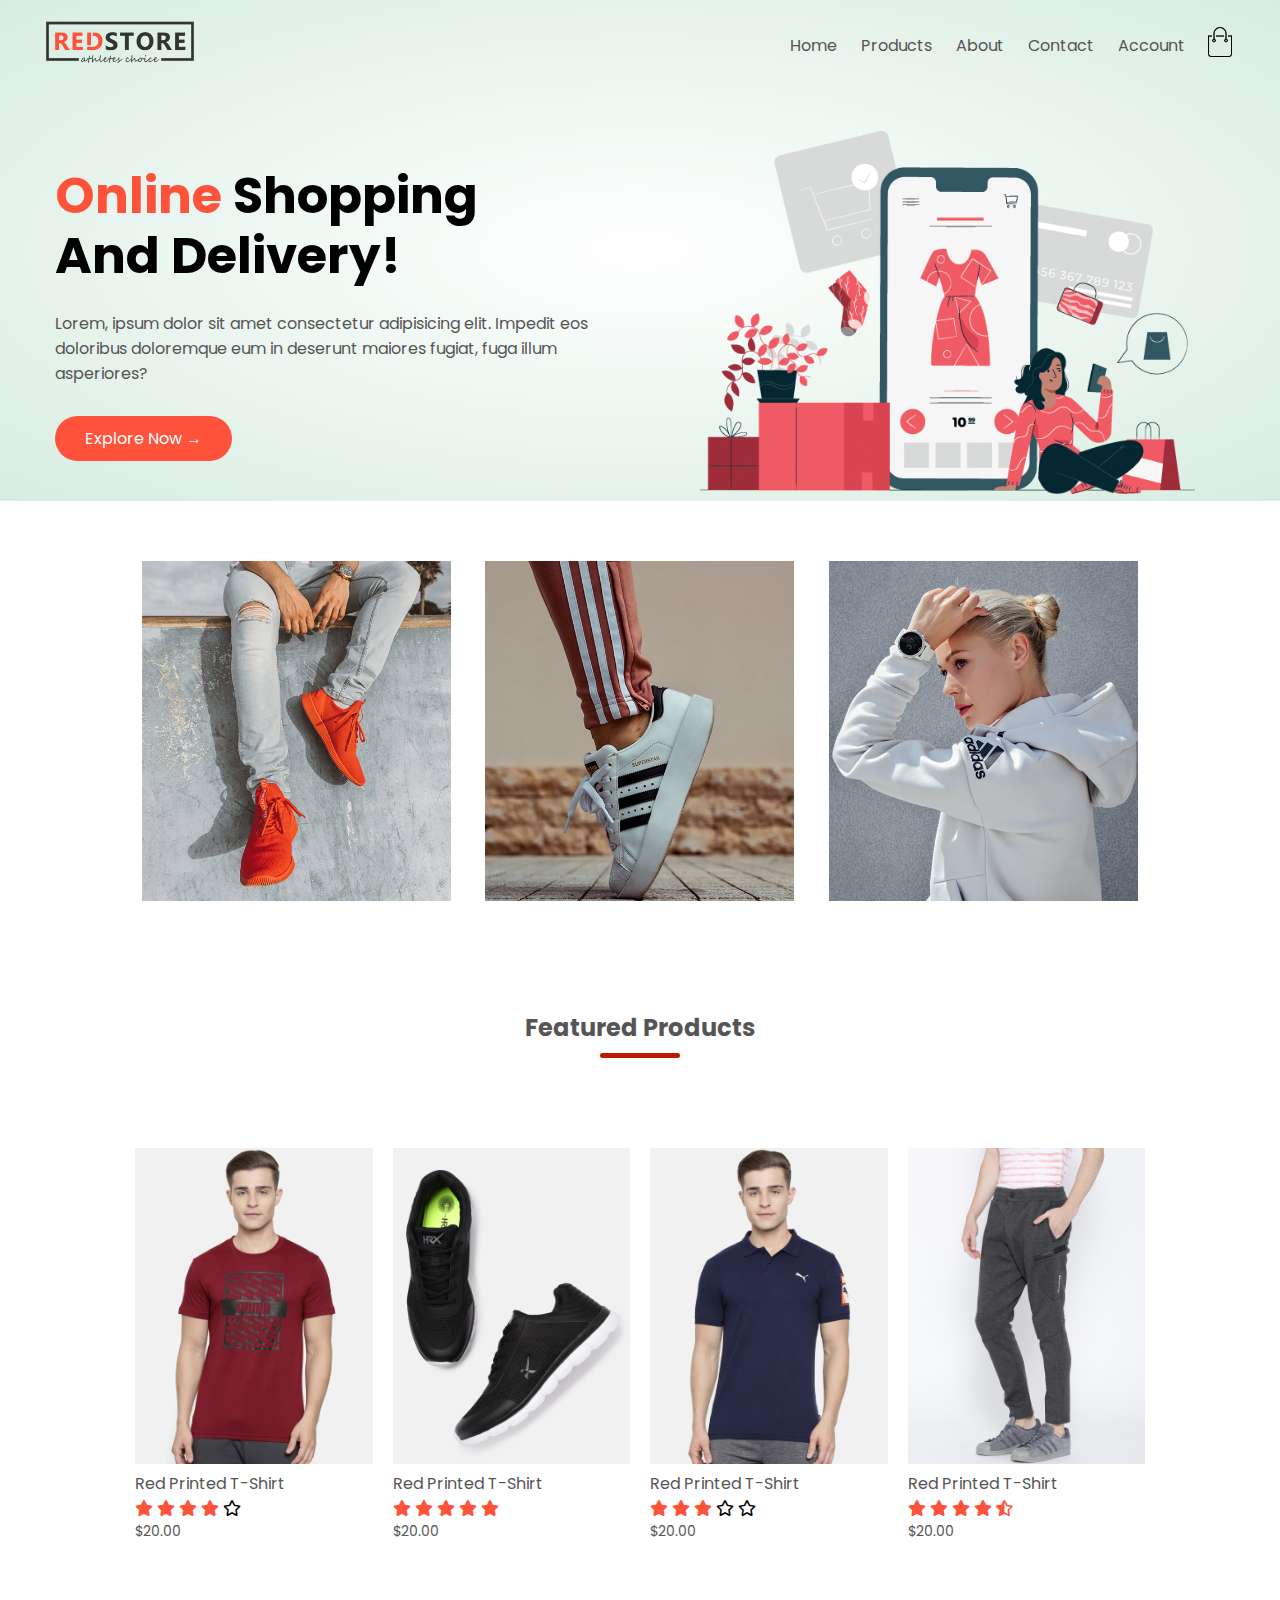
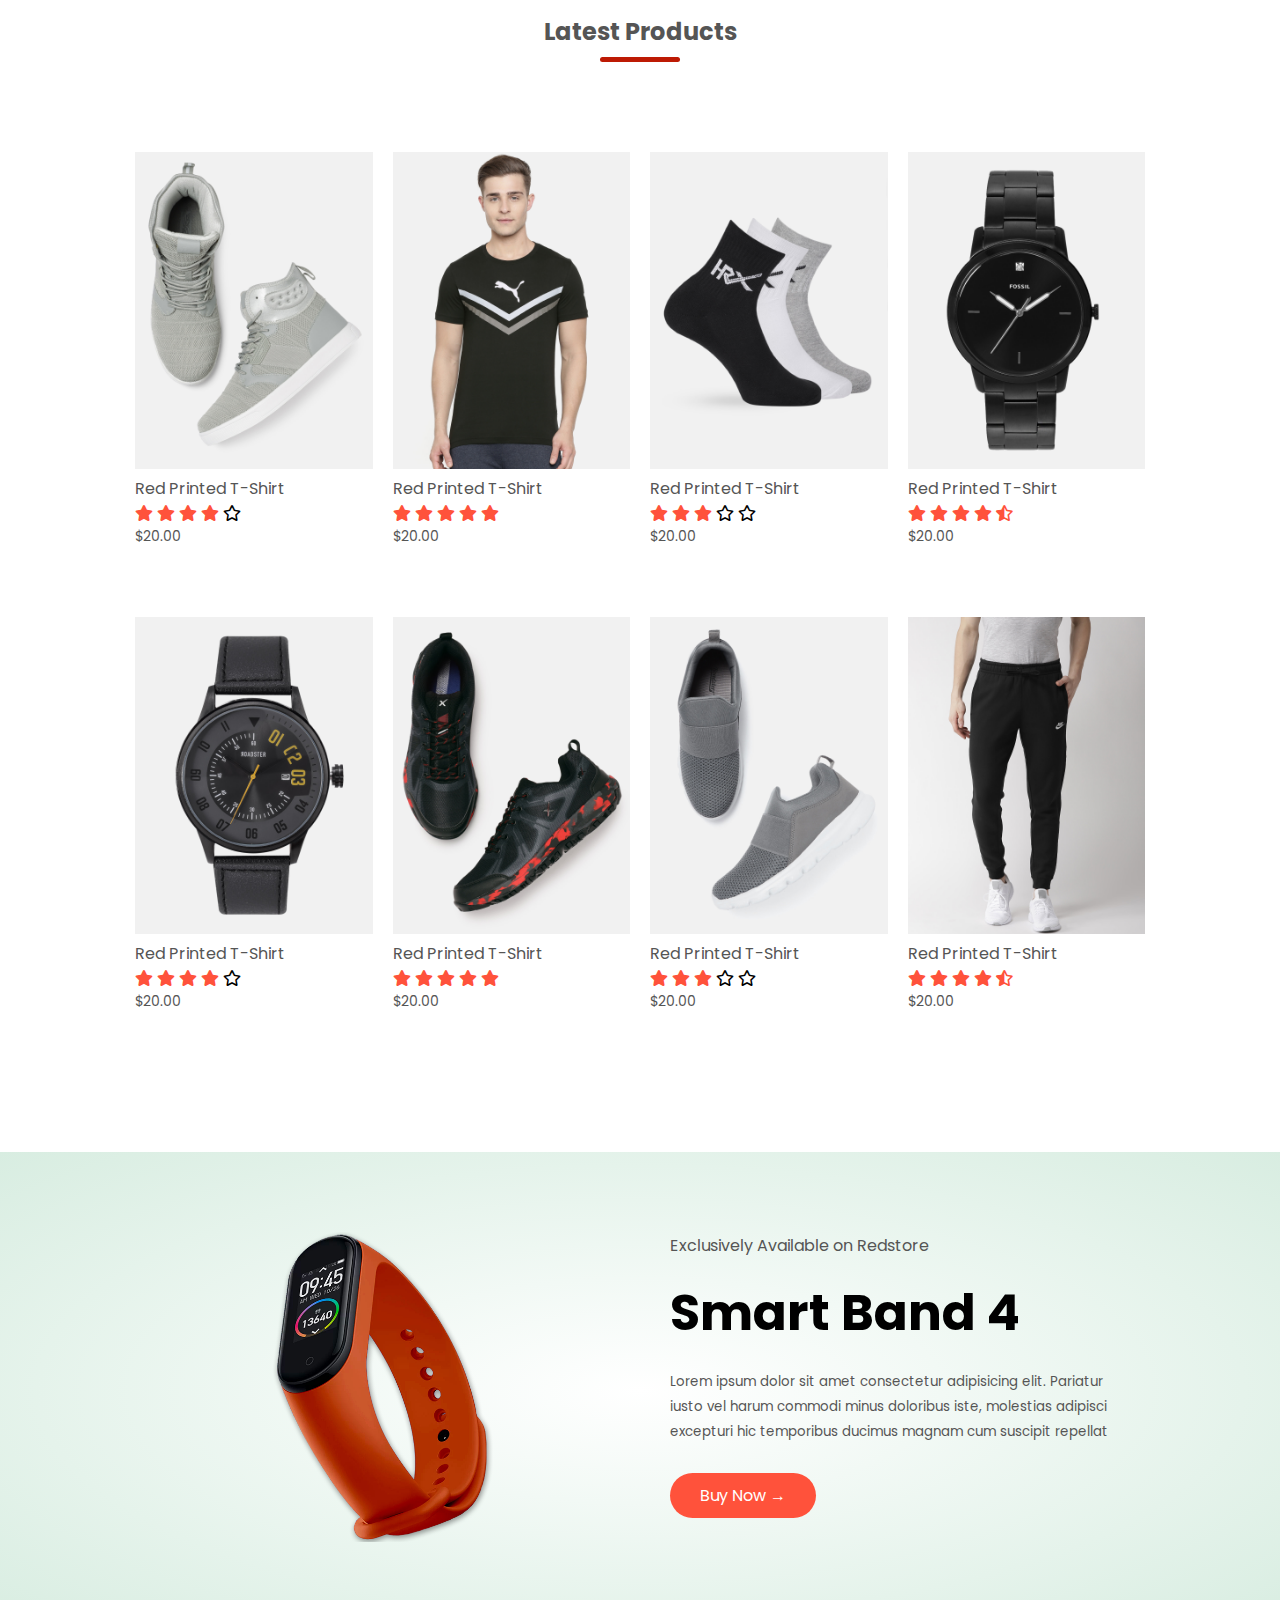
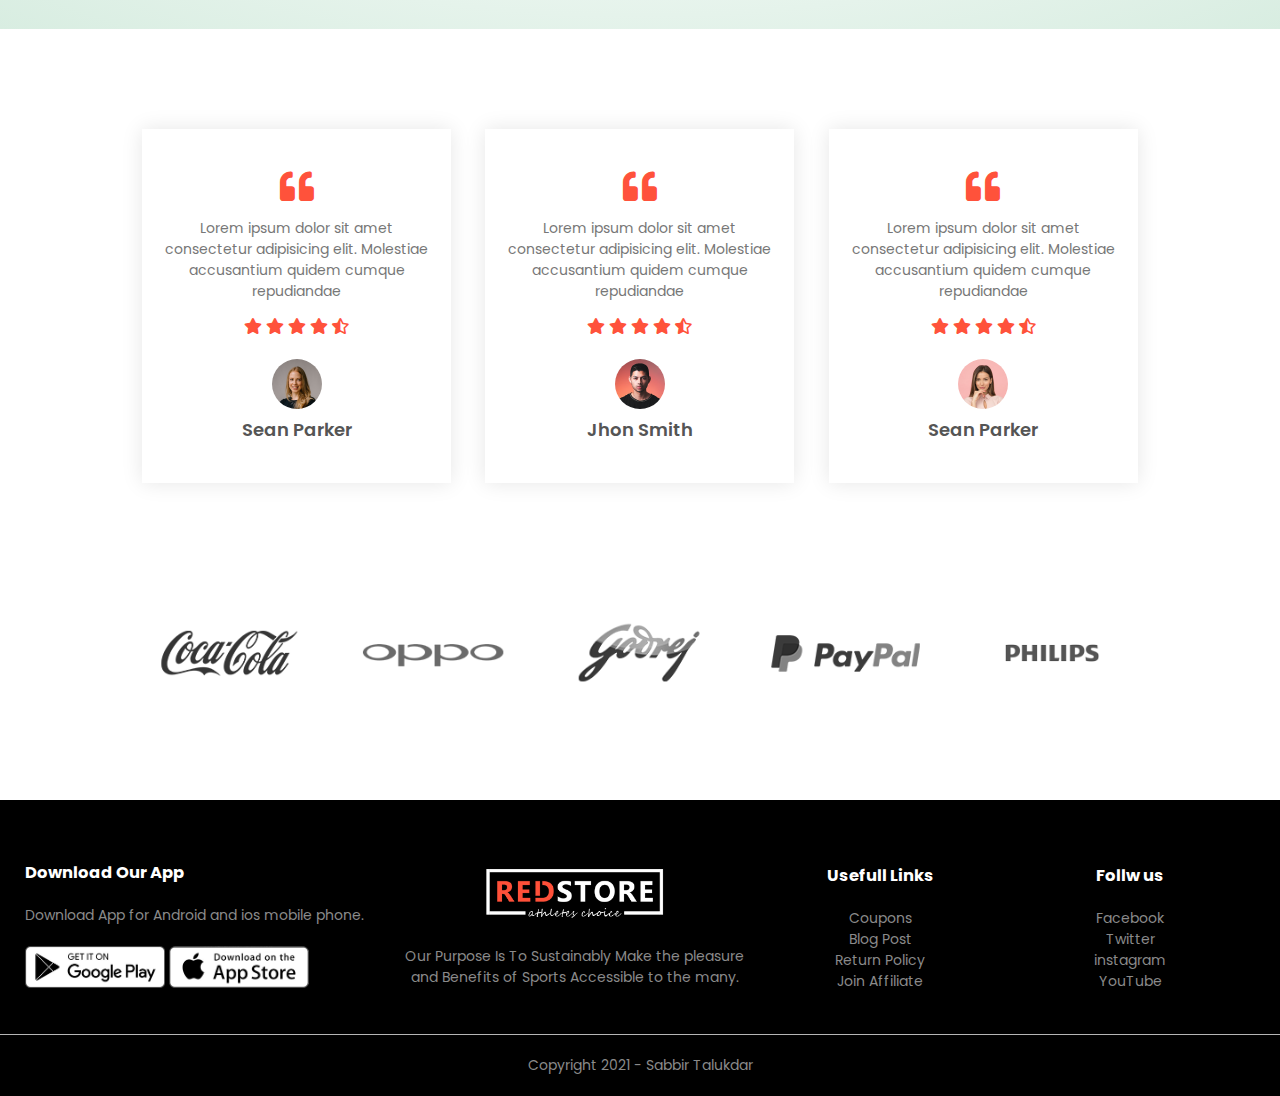
<file: index.html>
<!DOCTYPE html>
<html lang="en">
<head>
    <meta charset="UTF-8">
    <meta name="viewport" content="width=device=width, initial-scale=1.0"
    <meta http-equiv="X-UA-Compatible" content="IE=edge">
    <meta name="viewport" content="width=device-width, initial-scale=1.0">
    <title>Red-Store</title>
    <link rel="stylesheet" href="style.css">
    <link href="https://fonts.googleapis.com/css2?family=Poppins:wght@300;400;500;600;700&display=swap" rel="stylesheet">
    <link rel="stylesheet" href="css/all.min.css">
    <link rel="stylesheet" href="css/fontawesome.min.css">
</head>
<body>
    <div class="header">
    <div class="container">
        <div class="navbar">
            <div class="logo">
               <a href="index.html"><img src="images/logo.png" alt=""></a> 
            </div>
            <nav>
                <ul id="MenuItems">
                    <li><a href="index.html">Home</a></li>
                    <li><a href="products.html">Products</a></li>
                    <li><a href="">About</a></li>
                    <li><a href="">Contact</a></li>
                    <li><a href="account.html">Account</a></li>
                </ul>
            </nav>
           <a href="cart.html"><img src="images/cart.png" width="30px" height="30px"></a>
            <img src="images/menu.png" class="menu-icon"
            onclick="menutoggle()">
        </div>
        <div class="row">
            <div class="col-2">
                <h1> <span class="online">Online</span> Shopping <br> And Delivery!</h1>
                <p>Lorem, ipsum dolor sit amet consectetur adipisicing elit. Impedit eos <br> doloribus doloremque eum in deserunt maiores fugiat, fuga illum asperiores?</p>
                <a href="" class="btn"> Explore Now &#8594;</a>
            </div>
            <div class="col-2">
                <img src="images/banner.png" alt="">
            </div>
        </div>
    </div>
    </div>

    <!------------featured categories----------->
    <div class="categories">
        <div class="small-container">
            <div class="row">
                <div class="col-3"> <img src="images/category-1.jpg" alt=""></div>
                <div class="col-3"> <img src="images/category-2.jpg" alt=""></div>
                <div class="col-3"> <img src="images/category-3.jpg" alt=""></div>
            </div>
        </div>
    </div>

    <!------------featured products----------->
    <div class="small-container">
        <h2 class="title">Featured Products</h2>
        <div class="row">
           <a href="product-details.html"><div class="col-4"> <img src="images/product-1.jpg" alt=""></a>
                <a href="product-details.html"><h4>Red Printed T-Shirt</h4></a>
                <div class="raiting">
                    <i class="fa fa-star"></i>
                    <i class="fa fa-star"></i>
                    <i class="fa fa-star"></i>
                    <i class="fa fa-star"></i>
                    <i class="far fa-star"></i>    
                </div>
                <p>$20.00</p>
            </div>
            <div class="col-4"> <img src="images/product-2.jpg" alt="">
                <h4>Red Printed T-Shirt</h4>
                <div class="raiting">
                    <i class="fa fa-star"></i>
                    <i class="fa fa-star"></i>
                    <i class="fa fa-star"></i>
                    <i class="fa fa-star"></i>
                    <i class="fa fa-star"></i>    
                </div>
                <p>$20.00</p>
            </div>
            <div class="col-4"> <img src="images/product-4.jpg" alt="">
                <h4>Red Printed T-Shirt</h4>
                <div class="raiting">
                    <i class="fa fa-star"></i>
                    <i class="fa fa-star"></i>
                    <i class="fa fa-star"></i>
                    <i class="far fa-star"></i>
                    <i class="far fa-star"></i>    
                </div>
                <p>$20.00</p>
            </div>
            <div class="col-4"> <img src="images/product-3.jpg" alt="">
                <h4>Red Printed T-Shirt</h4>
                <div class="raiting">
                    <i class="fa fa-star"></i>
                    <i class="fa fa-star"></i>
                    <i class="fa fa-star"></i>
                    <i class="fa fa-star"></i>
                    <i class="fas fa-star-half-alt"></i>   
                </div>
                <p>$20.00</p>
            </div>
        </div>
        <h2 class="title">Latest Products</h2>
        <div class="row">
            <div class="col-4"> <img src="images/product-5.jpg" alt="">
                <h4>Red Printed T-Shirt</h4>
                <div class="raiting">
                    <i class="fa fa-star"></i>
                    <i class="fa fa-star"></i>
                    <i class="fa fa-star"></i>
                    <i class="fa fa-star"></i>
                    <i class="far fa-star"></i>    
                </div>
                <p>$20.00</p>
            </div>
            <div class="col-4"> <img src="images/product-6.jpg" alt="">
                <h4>Red Printed T-Shirt</h4>
                <div class="raiting">
                    <i class="fa fa-star"></i>
                    <i class="fa fa-star"></i>
                    <i class="fa fa-star"></i>
                    <i class="fa fa-star"></i>
                    <i class="fa fa-star"></i>    
                </div>
                <p>$20.00</p>
            </div>
            <div class="col-4"> <img src="images/product-7.jpg" alt="">
                <h4>Red Printed T-Shirt</h4>
                <div class="raiting">
                    <i class="fa fa-star"></i>
                    <i class="fa fa-star"></i>
                    <i class="fa fa-star"></i>
                    <i class="far fa-star"></i>
                    <i class="far fa-star"></i>    
                </div>
                <p>$20.00</p>
            </div>
            <div class="col-4"> <img src="images/product-8.jpg" alt="">
                <h4>Red Printed T-Shirt</h4>
                <div class="raiting">
                    <i class="fa fa-star"></i>
                    <i class="fa fa-star"></i>
                    <i class="fa fa-star"></i>
                    <i class="fa fa-star"></i>
                    <i class="fas fa-star-half-alt"></i>   
                </div>
                <p>$20.00</p>
            </div>
            <div class="row">
                <div class="col-4"> <img src="images/product-9.jpg" alt="">
                    <h4>Red Printed T-Shirt</h4>
                    <div class="raiting">
                        <i class="fa fa-star"></i>
                        <i class="fa fa-star"></i>
                        <i class="fa fa-star"></i>
                        <i class="fa fa-star"></i>
                        <i class="far fa-star"></i>    
                    </div>
                    <p>$20.00</p>
                </div>
                <div class="col-4"> <img src="images/product-10.jpg" alt="">
                    <h4>Red Printed T-Shirt</h4>
                    <div class="raiting">
                        <i class="fa fa-star"></i>
                        <i class="fa fa-star"></i>
                        <i class="fa fa-star"></i>
                        <i class="fa fa-star"></i>
                        <i class="fa fa-star"></i>    
                    </div>
                    <p>$20.00</p>
                </div>
                <div class="col-4"> <img src="images/product-11.jpg" alt="">
                    <h4>Red Printed T-Shirt</h4>
                    <div class="raiting">
                        <i class="fa fa-star"></i>
                        <i class="fa fa-star"></i>
                        <i class="fa fa-star"></i>
                        <i class="far fa-star"></i>
                        <i class="far fa-star"></i>    
                    </div>
                    <p>$20.00</p>
                </div>
                <div class="col-4"> <img src="images/product-12.jpg" alt="">
                    <h4>Red Printed T-Shirt</h4>
                    <div class="raiting">
                        <i class="fa fa-star"></i>
                        <i class="fa fa-star"></i>
                        <i class="fa fa-star"></i>
                        <i class="fa fa-star"></i>
                        <i class="fas fa-star-half-alt"></i>   
                    </div>
                    <p>$20.00</p>
                </div>
            </div>
        </div>
    </div>
    <!----------------offer---------->
    <div class="offer">
        <div class="small-container">
            <div class="row">
                <div class="col-2"> <img src="images/exclusive.png" class="offer-img">
                </div>
                <div class="col-2">
                    <p>Exclusively Available on Redstore</p>
                    <h1>Smart Band 4</h1>
                    <small>Lorem ipsum dolor sit amet consectetur adipisicing elit. Pariatur iusto vel harum commodi minus doloribus iste, molestias adipisci excepturi hic temporibus ducimus magnam cum suscipit repellat </small>
                    <a href="" class="btn">Buy Now &#8594;</a>
                </div>
            </div>
        </div>
    </div>

    <!------------------testimonial------------>
    <div class="testimonial">
        <div class="small-container">
            <div class="row">
                <div class="col-3">
                    <i class="fa fa-quote-left"></i>
                    <p>Lorem ipsum dolor sit amet consectetur adipisicing elit. Molestiae accusantium quidem cumque repudiandae</p>
                    <div class="raiting">
                        <i class="fa fa-star"></i>
                        <i class="fa fa-star"></i>
                        <i class="fa fa-star"></i>
                        <i class="fa fa-star"></i>
                        <i class="fas fa-star-half-alt"></i>   
                    </div>
                    <img src="images/user-1.png" alt="">
                    <h3>Sean Parker</h3>
                </div>
                <div class="col-3">
                    <i class="fa fa-quote-left"></i>
                    <p>Lorem ipsum dolor sit amet consectetur adipisicing elit. Molestiae accusantium quidem cumque repudiandae</p>
                    <div class="raiting">
                        <i class="fa fa-star"></i>
                        <i class="fa fa-star"></i>
                        <i class="fa fa-star"></i>
                        <i class="fa fa-star"></i>
                        <i class="fas fa-star-half-alt"></i>   
                    </div>
                    <img src="images/user-2.png" alt="">
                    <h3>Jhon Smith</h3>
                </div>
                <div class="col-3">
                    <i class="fa fa-quote-left"></i>
                    <p>Lorem ipsum dolor sit amet consectetur adipisicing elit. Molestiae accusantium quidem cumque repudiandae</p>
                    <div class="raiting">
                        <i class="fa fa-star"></i>
                        <i class="fa fa-star"></i>
                        <i class="fa fa-star"></i>
                        <i class="fa fa-star"></i>
                        <i class="fas fa-star-half-alt"></i>   
                    </div>
                    <img src="images/user-3.png" alt="">
                    <h3>Sean Parker</h3>
                </div>
            </div>
        </div>
    </div>

    <!-----------------brands------------>
    <div class="brands">
        <div class="small-container">
            <div class="row">
                <div class="col-5">
                    <img src="images/logo-coca-cola.png" alt="">
                </div>
                <div class="col-5">
                    <img src="images/logo-oppo.png" alt="">
                </div>
                <div class="col-5">
                    <img src="images/logo-godrej.png" alt="">
                </div>
                <div class="col-5">
                    <img src="images/logo-paypal.png" alt="">
                </div>
                <div class="col-5">
                    <img src="images/logo-philips.png" alt="">
                </div>
            </div>
        </div>
    </div>

    <!----------------------footer------------------>

    <div class="footer">
        <div class="container">
            <div class="row">
                <div class="footer-col-1">
                    <h3>Download Our App</h3>
                    <p>Download App for Android and ios mobile phone.</p>
                    <div class="app-logo">
                        <img src="images/play-store.png" alt="">
                        <img src="images/app-store.png" alt="">
                    </div>
                </div>
                <div class="footer-col-2">
                    <img src="images/logo-white.png" alt="">
                    <p>Our Purpose Is To Sustainably Make the pleasure and Benefits of Sports Accessible to the many.</p>
                </div>
                <div class="footer-col-3">
                    <h3>Usefull Links</h3>
                    <ul>
                        <li>Coupons</li>
                        <li>Blog Post</li>
                        <li>Return Policy</li>
                        <li>Join Affiliate</li>
                    </ul>
                </div>
                <div class="footer-col-4">
                    <h3>Follw us</h3>
                    <ul>
                        <li>Facebook</li>
                        <li>Twitter</li>
                        <li>instagram</li>
                        <li>YouTube</li>
                    </ul>
                </div>
        </div>
    </div>
    <hr>
    <p class="copyright">Copyright 2021 - Sabbir Talukdar</p>
    </div>
<!------------------js for toggle menu------------>
    <script>
        var MenuItems = document.getElementById("MenuItems");

        MenuItems.style.maxHeight ="0px";

        function menutoggle(){
            if(MenuItems.style.maxHeight == "0px")
            {
                MenuItems.style.maxHeight ="200px";
            }
            else
            {
                MenuItems.style.maxHeight ="0px"
            }
        }
    </script>
</body>
</html>
</file>
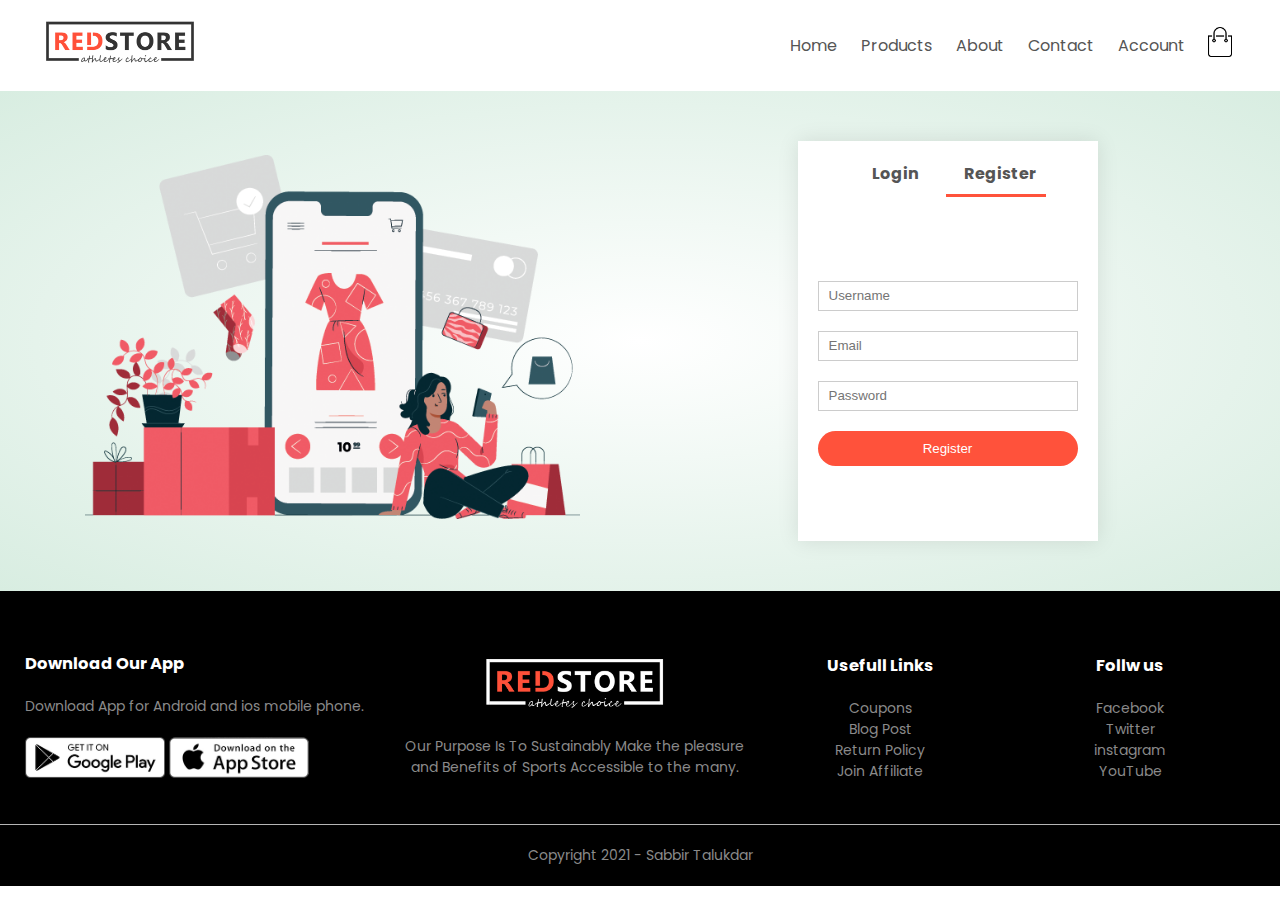
<file: account.html>
<!DOCTYPE html>
<html lang="en">
<head>
    <meta charset="UTF-8">
    <meta name="viewport" content="width=device=width, initial-scale=1.0"
    <meta http-equiv="X-UA-Compatible" content="IE=edge">
    <meta name="viewport" content="width=device-width, initial-scale=1.0">
    <title>Account</title>
    <link rel="stylesheet" href="style.css">
    <link href="https://fonts.googleapis.com/css2?family=Poppins:wght@300;400;500;600;700&display=swap" rel="stylesheet">
    <link rel="stylesheet" href="css/all.min.css">
    <link rel="stylesheet" href="css/fontawesome.min.css">
</head>
<body>
    
    <div class="container">
        <div class="navbar">
            <div class="logo">
              <a href="index.html"><img src="images/logo.png" alt=""></a>  
            </div>
            <nav>
                <ul id="MenuItems">
                    <li><a href="index.html">Home</a></li>
                    <li><a href="products.html">Products</a></li>
                    <li><a href="">About</a></li>
                    <li><a href="">Contact</a></li>
                    <li><a href="account.html">Account</a></li>
                </ul>
            </nav>
          <a href="cart.html"><img src="images/cart.png" width="30px" height="30px"></a>  
            <img src="images/menu.png" class="menu-icon"
            onclick="menutoggle()">
        </div>
    </div>

<!-----------------------------account page-------------------->
<div class="account-page">
    <div class="container">
        <div class="row">
            <div class="col-2">
                <img src="images/banner.png" width="100%" alt="">
            </div>
            <div class="col-2">
                <div class="form-container">
                    <div class="form-btn">
                        <span onclick="login()">Login</span>
                        <span onclick="register()">Register</span>
                        <hr id="Indicator">
                    </div>

                    <form id="LoginForm">
                        <input type="text" placeholder="Username">
                        <input type="password" placeholder="Password">
                        <button type="submit" class="btn">Log In</button>
                        <a href="#">Forget Password?</a>
                    </form>
                    <form id="RegForm">
                        <input type="text" placeholder="Username">
                        <input type="email" placeholder="Email">
                        <input type="password" placeholder="Password">
                        <button type="submit" class="btn">Register</button>
                    </form>
                </div>
            </div>
        </div>
    </div>
</div>


    <!----------------------footer------------------>

    <div class="footer">
        <div class="container">
            <div class="row">
                <div class="footer-col-1">
                    <h3>Download Our App</h3>
                    <p>Download App for Android and ios mobile phone.</p>
                    <div class="app-logo">
                        <img src="images/play-store.png" alt="">
                        <img src="images/app-store.png" alt="">
                    </div>
                </div>
                <div class="footer-col-2">
                    <img src="images/logo-white.png" alt="">
                    <p>Our Purpose Is To Sustainably Make the pleasure and Benefits of Sports Accessible to the many.</p>
                </div>
                <div class="footer-col-3">
                    <h3>Usefull Links</h3>
                    <ul>
                        <li>Coupons</li>
                        <li>Blog Post</li>
                        <li>Return Policy</li>
                        <li>Join Affiliate</li>
                    </ul>
                </div>
                <div class="footer-col-4">
                    <h3>Follw us</h3>
                    <ul>
                        <li>Facebook</li>
                        <li>Twitter</li>
                        <li>instagram</li>
                        <li>YouTube</li>
                    </ul>
                </div>
        </div>
    </div>
    <hr>
    <p class="copyright">Copyright 2021 - Sabbir Talukdar</p>
    </div>
<!------------------js for toggle menu------------>
    <script>
        var MenuItems = document.getElementById("MenuItems");

        MenuItems.style.maxHeight ="0px";

        function menutoggle(){
            if(MenuItems.style.maxHeight == "0px")
            {
                MenuItems.style.maxHeight ="200px";
            }
            else
            {
                MenuItems.style.maxHeight ="0px"
            }
        }
    </script>

    <!------------------js for toggle form------------>

    <script>

        var LoginForm = document.getElementById("LoginForm");
        var RegForm = document.getElementById("RegForm");
        var Indicator =document.getElementById("Indicator");

        function register(){
            RegForm.style.transform = "translateX(0px)";
            LoginForm.style.transform = "translateX(0px)";
            Indicator.style.transform = "translateX(100px)";
        }
        function login(){
            RegForm.style.transform = "translateX(300px)";
            LoginForm.style.transform = "translateX(300px)";
            Indicator.style.transform = "translateX(0px)";
        }
        
        
    </script>
</body>
</html>
</file>
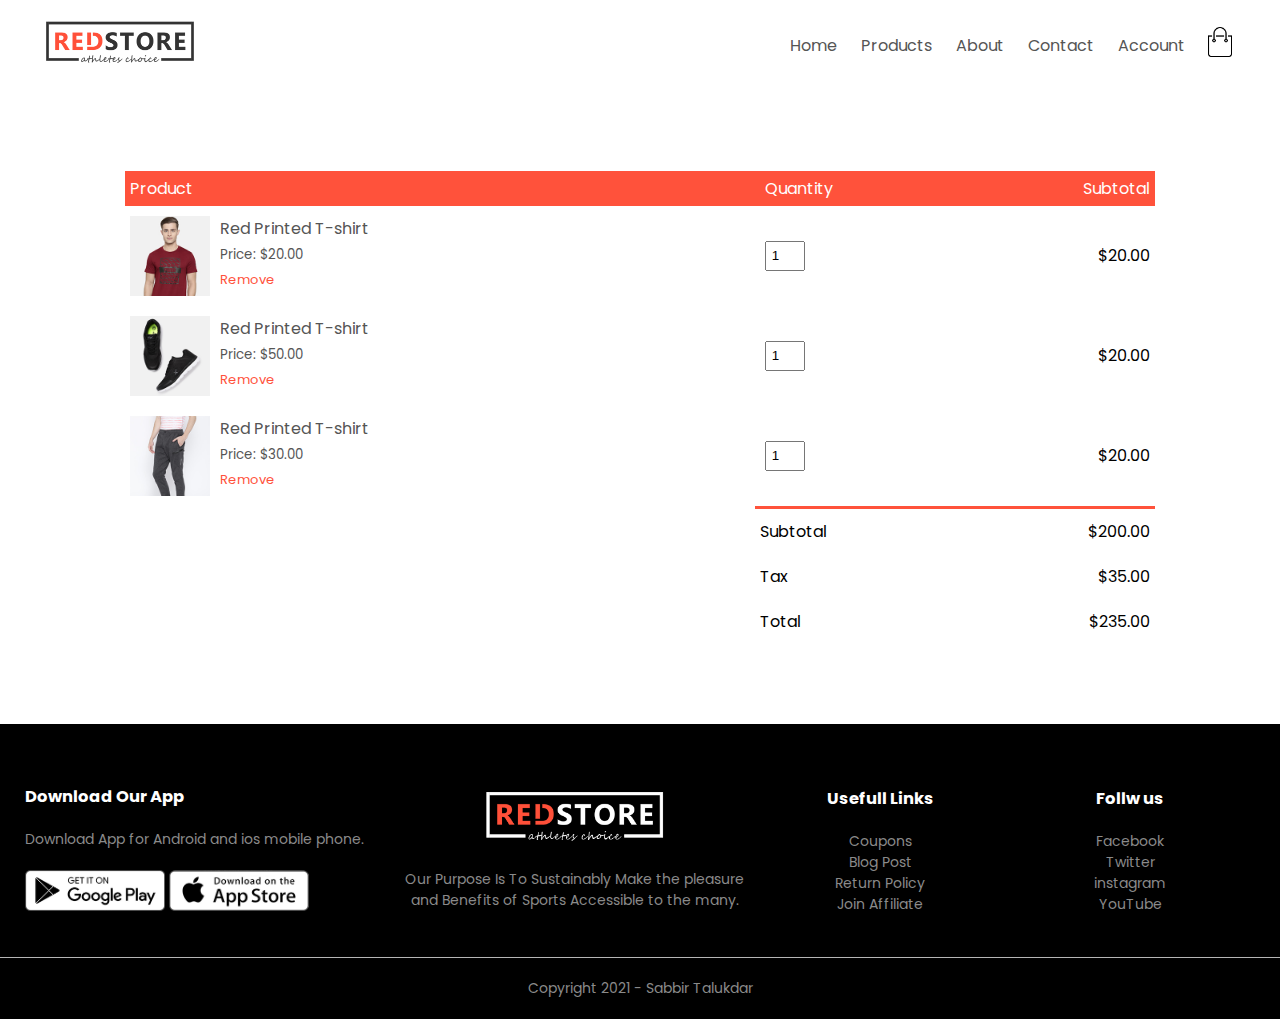
<file: cart.html>
<!DOCTYPE html>
<html lang="en">
<head>
    <meta charset="UTF-8">
    <meta name="viewport" content="width=device=width, initial-scale=1.0"
    <meta http-equiv="X-UA-Compatible" content="IE=edge">
    <meta name="viewport" content="width=device-width, initial-scale=1.0">
    <title>Cart</title>
    <link rel="stylesheet" href="style.css">
    <link href="https://fonts.googleapis.com/css2?family=Poppins:wght@300;400;500;600;700&display=swap" rel="stylesheet">
    <link rel="stylesheet" href="css/all.min.css">
    <link rel="stylesheet" href="css/fontawesome.min.css">
</head>
<body>
    
    <div class="container">
        <div class="navbar">
            <div class="logo">
               <a href="index.html"><img src="images/logo.png" alt=""></a> 
            </div>
            <nav>
                <ul id="MenuItems">
                    <li><a href="index.html">Home</a></li>
                    <li><a href="products.html">Products</a></li>
                    <li><a href="">About</a></li>
                    <li><a href="">Contact</a></li>
                    <li><a href="account.html">Account</a></li>
                </ul>
            </nav>
           <a href="cart.html"><img src="images/cart.png" width="30px" height="30px"></a> 
            <img src="images/menu.png" class="menu-icon"
            onclick="menutoggle()">
        </div>
    </div>


    <!---------------------cart items details---------------->

    <div class="small-container cart-page">

        <table>
            <tr>
                <th>Product</th>
                <th>Quantity</th>
                <th>Subtotal</th>
            </tr>
            <tr>
                <td>
                    <div class="cart-info">
                        <img src="images/buy-1.jpg" alt="">
                        <dir>
                            <p>Red Printed T-shirt</p>
                            <small>Price: $20.00</small>
                            <br>
                            <a href="">Remove</a>
                        </dir>
                    </div>
                </td>
                <td><input type="number" value="1"></td>
                <td>$20.00</td>
            </tr>
            <tr>
                <td>
                    <div class="cart-info">
                        <img src="images/buy-2.jpg" alt="">
                        <dir>
                            <p>Red Printed T-shirt</p>
                            <small>Price: $50.00</small>
                            <br>
                            <a href="">Remove</a>
                        </dir>
                    </div>
                </td>
                <td><input type="number" value="1"></td>
                <td>$20.00</td>
            </tr>
            <tr>
                <td>
                    <div class="cart-info">
                        <img src="images/buy-3.jpg" alt="">
                        <dir>
                            <p>Red Printed T-shirt</p>
                            <small>Price: $30.00</small>
                            <br>
                            <a href="">Remove</a>
                        </dir>
                    </div>
                </td>
                <td><input type="number" value="1"></td>
                <td>$20.00</td>
            </tr>
        </table>

        <div class="total-price">
            
            <table>
                <tr>
                    <td>Subtotal</td>
                    <td>$200.00</td>
                </tr>
                <tr>
                    <td>Tax</td>
                    <td>$35.00</td>
                </tr>
                <tr>
                    <td>Total</td>
                    <td>$235.00</td>
                </tr>
            </table>

        </div>

    </div>

   
    <!----------------------footer------------------>

    <div class="footer">
        <div class="container">
            <div class="row">
                <div class="footer-col-1">
                    <h3>Download Our App</h3>
                    <p>Download App for Android and ios mobile phone.</p>
                    <div class="app-logo">
                        <img src="images/play-store.png" alt="">
                        <img src="images/app-store.png" alt="">
                    </div>
                </div>
                <div class="footer-col-2">
                    <img src="images/logo-white.png" alt="">
                    <p>Our Purpose Is To Sustainably Make the pleasure and Benefits of Sports Accessible to the many.</p>
                </div>
                <div class="footer-col-3">
                    <h3>Usefull Links</h3>
                    <ul>
                        <li>Coupons</li>
                        <li>Blog Post</li>
                        <li>Return Policy</li>
                        <li>Join Affiliate</li>
                    </ul>
                </div>
                <div class="footer-col-4">
                    <h3>Follw us</h3>
                    <ul>
                        <li>Facebook</li>
                        <li>Twitter</li>
                        <li>instagram</li>
                        <li>YouTube</li>
                    </ul>
                </div>
        </div>
    </div>
    <hr>
    <p class="copyright">Copyright 2021 - Sabbir Talukdar</p>
    </div>
<!------------------js for toggle menu------------>
    <script>
        var MenuItems = document.getElementById("MenuItems");

        MenuItems.style.maxHeight ="0px";

        function menutoggle(){
            if(MenuItems.style.maxHeight == "0px")
            {
                MenuItems.style.maxHeight ="200px";
            }
            else
            {
                MenuItems.style.maxHeight ="0px"
            }
        }
    </script>


</body>
</html>
</file>
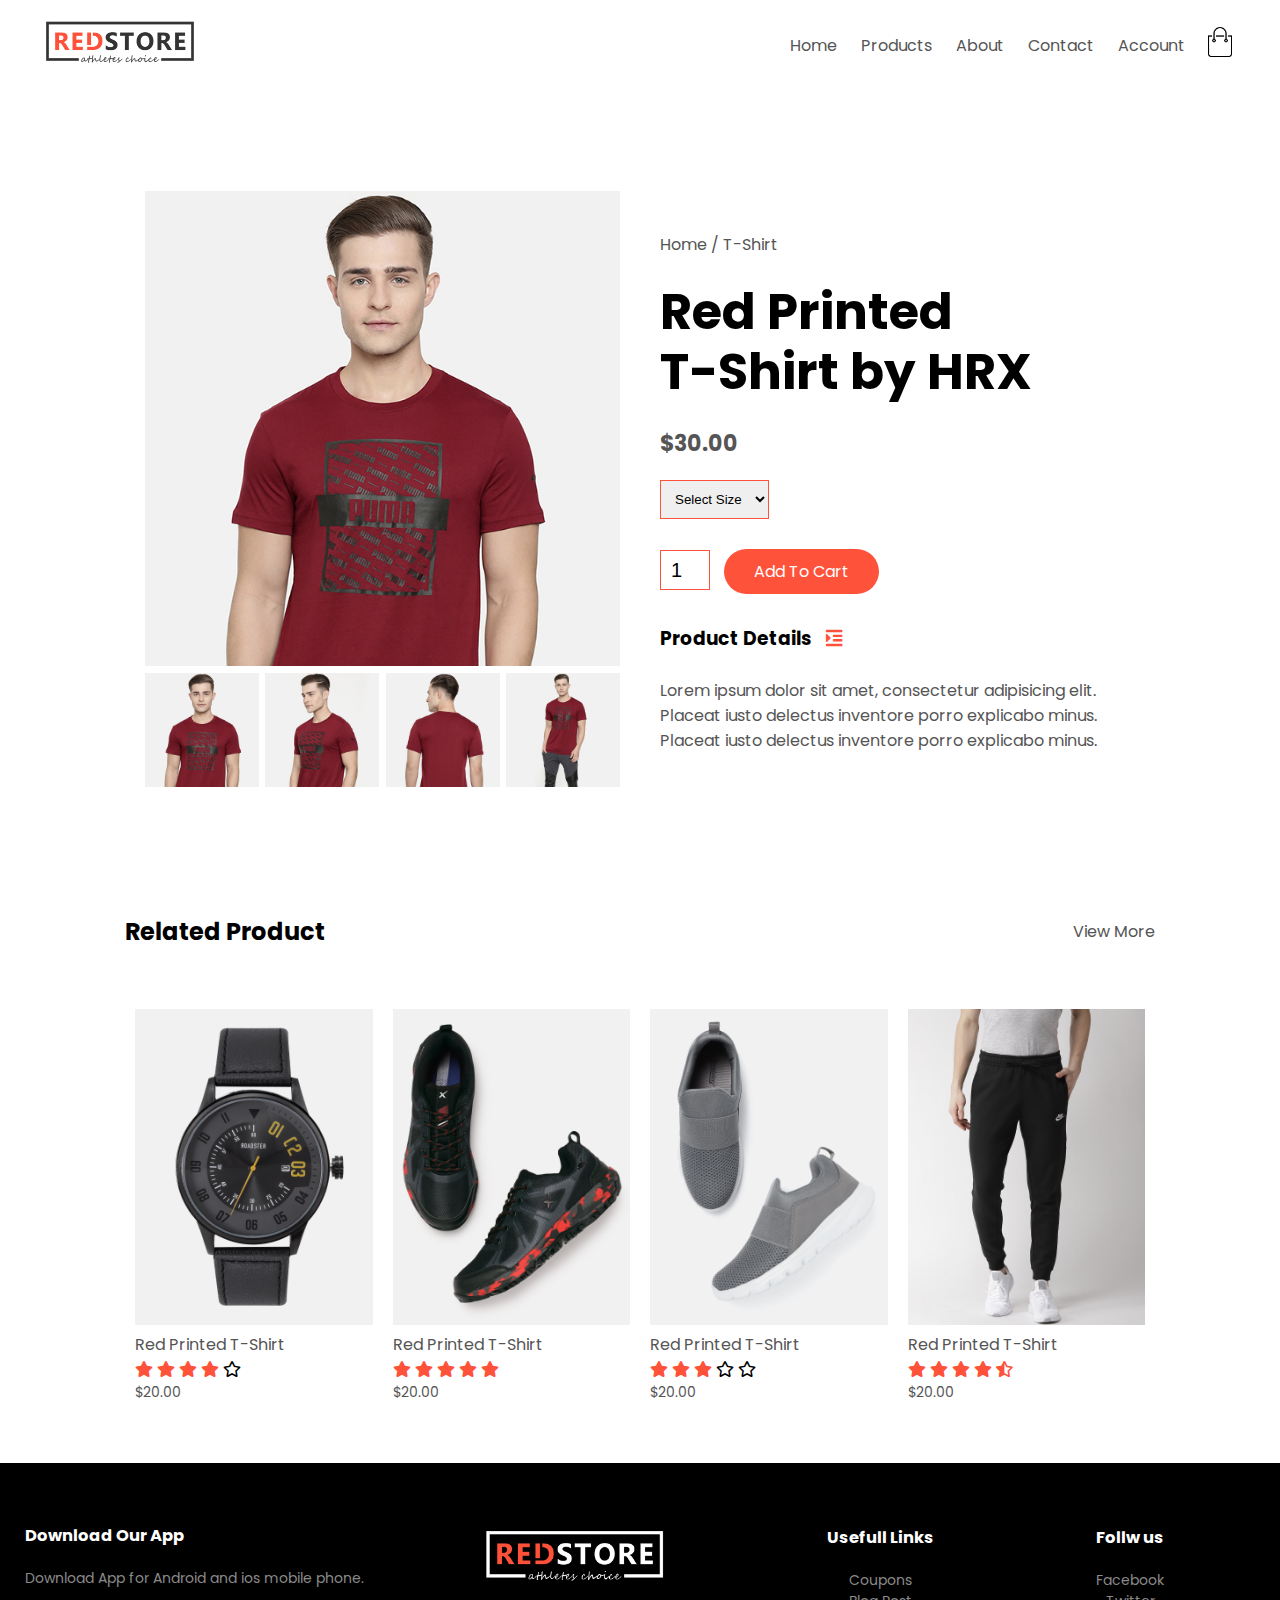
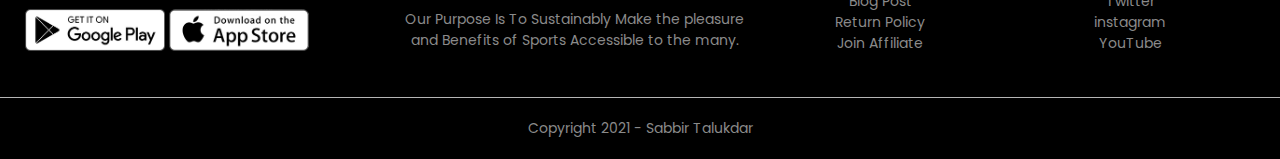
<file: product-details.html>
<!DOCTYPE html>
<html lang="en">
<head>
    <meta charset="UTF-8">
    <meta name="viewport" content="width=device=width, initial-scale=1.0"
    <meta http-equiv="X-UA-Compatible" content="IE=edge">
    <meta name="viewport" content="width=device-width, initial-scale=1.0">
    <title>Product Details</title>
    <link rel="stylesheet" href="style.css">
    <link href="https://fonts.googleapis.com/css2?family=Poppins:wght@300;400;500;600;700&display=swap" rel="stylesheet">
    <link rel="stylesheet" href="css/all.min.css">
    <link rel="stylesheet" href="css/fontawesome.min.css">
</head>
<body>
    
    <div class="container">
        <div class="navbar">
            <div class="logo">
                <a href="index.html"><img src="images/logo.png" alt=""></a>
            </div>
            <nav>
                <ul id="MenuItems">
                    <li><a href="index.html">Home</a></li>
                    <li><a href="products.html">Products</a></li>
                    <li><a href="">About</a></li>
                    <li><a href="">Contact</a></li>
                    <li><a href="account.html">Account</a></li>
                </ul>
            </nav>
            <a href="cart.html"><img src="images/cart.png" width="30px" height="30px"></a>
            <img src="images/menu.png" class="menu-icon"
            onclick="menutoggle()">
        </div>
    </div>


    <!---------------------single product details---------------->

    <div class="small-container single-product">
        <div class="row">
            <div class="col-2">
                <img src="images/gallery-1.jpg" width="100%" id="ProductImg">

                <div class="small-img-row">
                    <div class="small-img-col">
                        <img src="images/gallery-1.jpg" width="100%" class="small-img">
                    </div>
                    <div class="small-img-col">
                        <img src="images/gallery-2.jpg" width="100%" class="small-img">
                    </div>
                    <div class="small-img-col">
                        <img src="images/gallery-3.jpg" width="100%" class="small-img">
                    </div>
                    <div class="small-img-col">
                        <img src="images/gallery-4.jpg" width="100%" class="small-img">
                    </div>
                </div>

            </div>
            <div class="col-2">
                <p>Home / T-Shirt</p>
                <h1>Red Printed <br> T-Shirt by HRX</h1>
                <h4>$30.00</h4>
                <select>
                    <option>Select Size</option>
                    <option>XXL</option>
                    <option>XL</option>
                    <option>Large</option>
                    <option>Medium</option>
                    <option>Small</option>
                </select>
                <input type="number" value="1">
                <a href="" class="btn">Add To Cart</a>

                <h3>Product Details <i class="fa fa-indent"></i></h3>
                <br>
                <p>Lorem ipsum dolor sit amet, consectetur adipisicing elit. Placeat iusto delectus inventore porro explicabo minus. Placeat iusto delectus inventore porro explicabo minus.</p>
            </div>
        </div>
    </div>

<!---------------------------title------------------>

    <div class="small-container">
        <div class="row row-2">
            <h2>Related Product</h2>
            <p>View More</p>
        </div>
    </div>

<!------------------------products----------------->
    
    <div class="small-container">
            <div class="row">
                <div class="col-4"> <img src="images/product-9.jpg" alt="">
                    <h4>Red Printed T-Shirt</h4>
                    <div class="raiting">
                        <i class="fa fa-star"></i>
                        <i class="fa fa-star"></i>
                        <i class="fa fa-star"></i>
                        <i class="fa fa-star"></i>
                        <i class="far fa-star"></i>    
                    </div>
                    <p>$20.00</p>
                </div>
                <div class="col-4"> <img src="images/product-10.jpg" alt="">
                    <h4>Red Printed T-Shirt</h4>
                    <div class="raiting">
                        <i class="fa fa-star"></i>
                        <i class="fa fa-star"></i>
                        <i class="fa fa-star"></i>
                        <i class="fa fa-star"></i>
                        <i class="fa fa-star"></i>    
                    </div>
                    <p>$20.00</p>
                </div>
                <div class="col-4"> <img src="images/product-11.jpg" alt="">
                    <h4>Red Printed T-Shirt</h4>
                    <div class="raiting">
                        <i class="fa fa-star"></i>
                        <i class="fa fa-star"></i>
                        <i class="fa fa-star"></i>
                        <i class="far fa-star"></i>
                        <i class="far fa-star"></i>    
                    </div>
                    <p>$20.00</p>
                </div>
                <div class="col-4"> <img src="images/product-12.jpg" alt="">
                    <h4>Red Printed T-Shirt</h4>
                    <div class="raiting">
                        <i class="fa fa-star"></i>
                        <i class="fa fa-star"></i>
                        <i class="fa fa-star"></i>
                        <i class="fa fa-star"></i>
                        <i class="fas fa-star-half-alt"></i>   
                    </div>
                    <p>$20.00</p>
                </div>
            </div>
        </div>
    </div>
    <!----------------------footer------------------>

    <div class="footer">
        <div class="container">
            <div class="row">
                <div class="footer-col-1">
                    <h3>Download Our App</h3>
                    <p>Download App for Android and ios mobile phone.</p>
                    <div class="app-logo">
                        <img src="images/play-store.png" alt="">
                        <img src="images/app-store.png" alt="">
                    </div>
                </div>
                <div class="footer-col-2">
                    <img src="images/logo-white.png" alt="">
                    <p>Our Purpose Is To Sustainably Make the pleasure and Benefits of Sports Accessible to the many.</p>
                </div>
                <div class="footer-col-3">
                    <h3>Usefull Links</h3>
                    <ul>
                        <li>Coupons</li>
                        <li>Blog Post</li>
                        <li>Return Policy</li>
                        <li>Join Affiliate</li>
                    </ul>
                </div>
                <div class="footer-col-4">
                    <h3>Follw us</h3>
                    <ul>
                        <li>Facebook</li>
                        <li>Twitter</li>
                        <li>instagram</li>
                        <li>YouTube</li>
                    </ul>
                </div>
        </div>
    </div>
    <hr>
    <p class="copyright">Copyright 2021 - Sabbir Talukdar</p>
    </div>
<!------------------js for toggle menu------------>
    <script>
        var MenuItems = document.getElementById("MenuItems");

        MenuItems.style.maxHeight ="0px";

        function menutoggle(){
            if(MenuItems.style.maxHeight == "0px")
            {
                MenuItems.style.maxHeight ="200px";
            }
            else
            {
                MenuItems.style.maxHeight ="0px"
            }
        }
    </script>



<!-----------------------------js for Product gallery--------------->

<script>
    // var ProductImg = document.getElementById("Productimg");
    var ProductImg = document.getElementById("ProductImg");
    var SmallImg = document.getElementsByClassName("small-img");
   
    SmallImg[0].onclick = function()
    {
        ProductImg.src = SmallImg[0].src; 
    }
    SmallImg[1].onclick = function()
    {
        ProductImg.src = SmallImg[1].src; 
    }
    SmallImg[2].onclick = function()
    {
        ProductImg.src = SmallImg[2].src; 
    }
    SmallImg[3].onclick = function()
    {
        ProductImg .src = SmallImg[3].src; 
    }
    // SmallImg[4].onclick = function()
    // {
    //     ProductImg.src = SmallImg[4].src; 
    // }
</script>


</body>
</html>
</file>
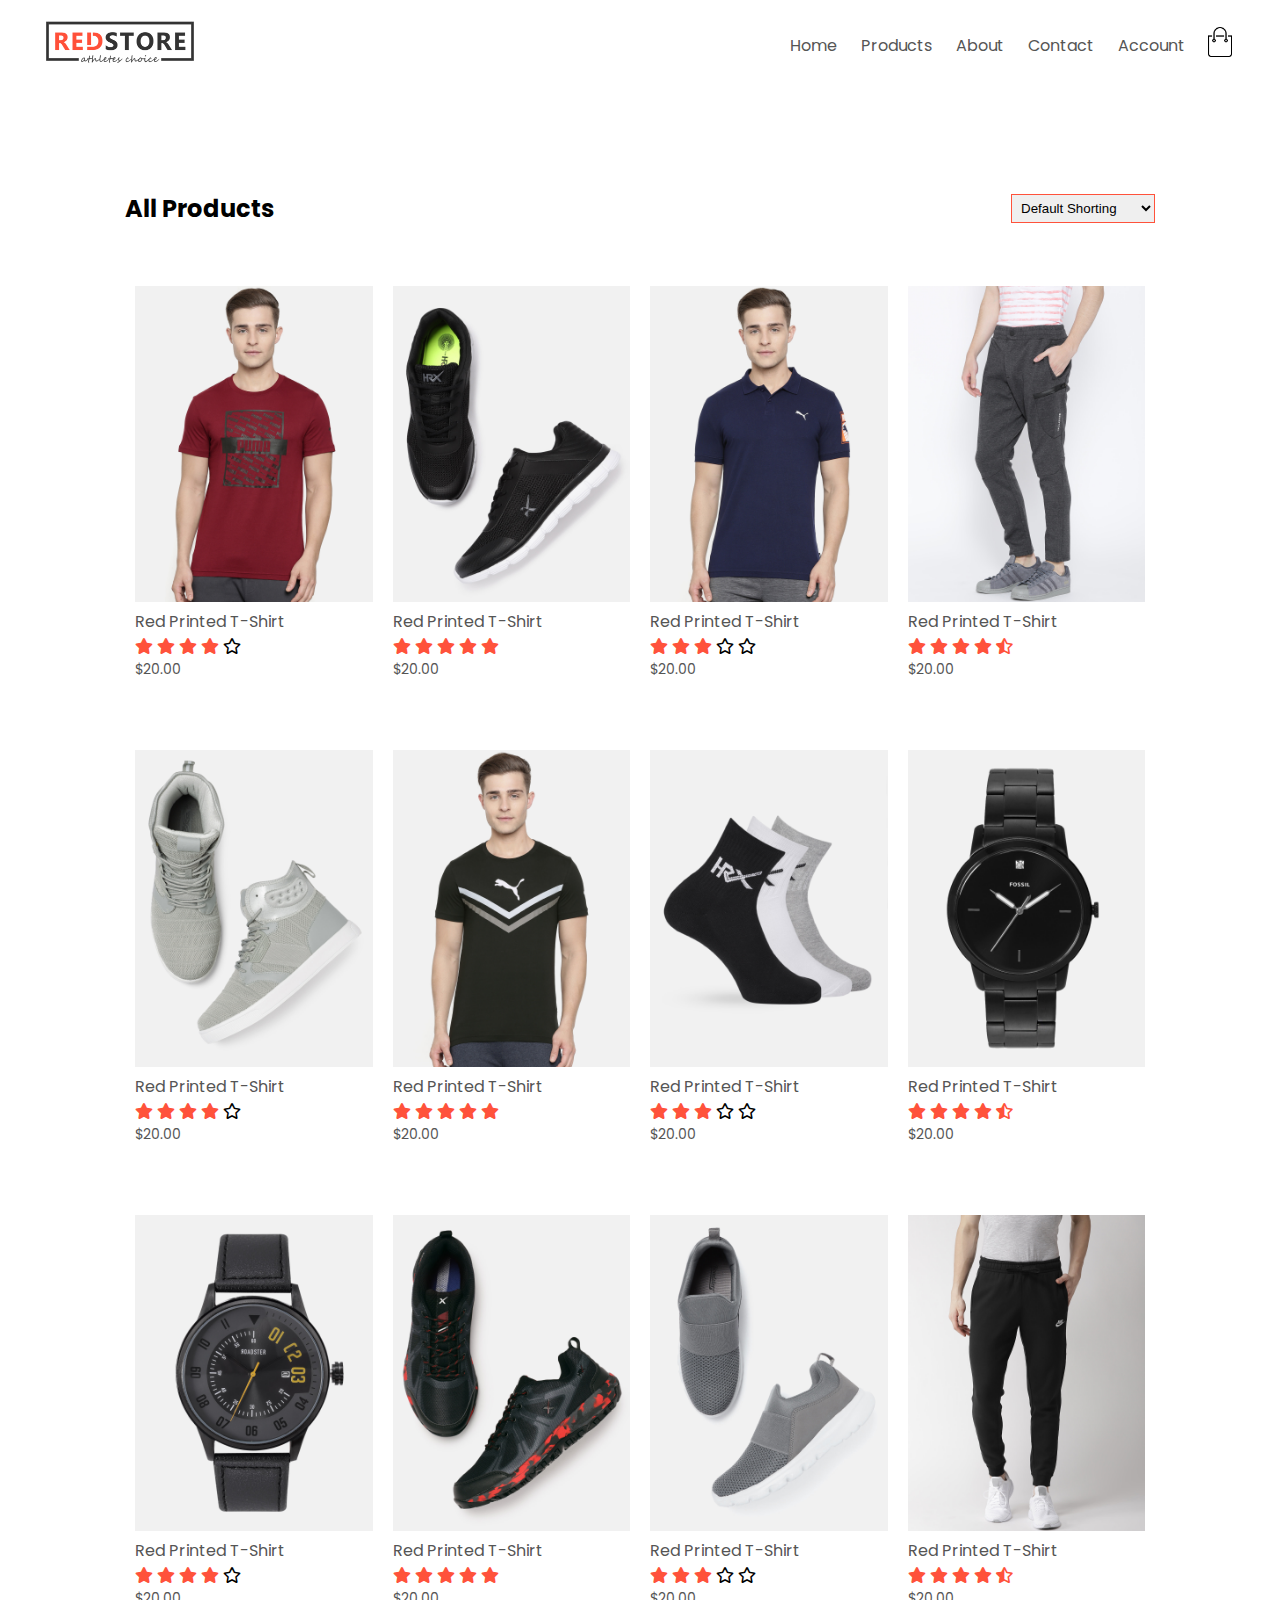
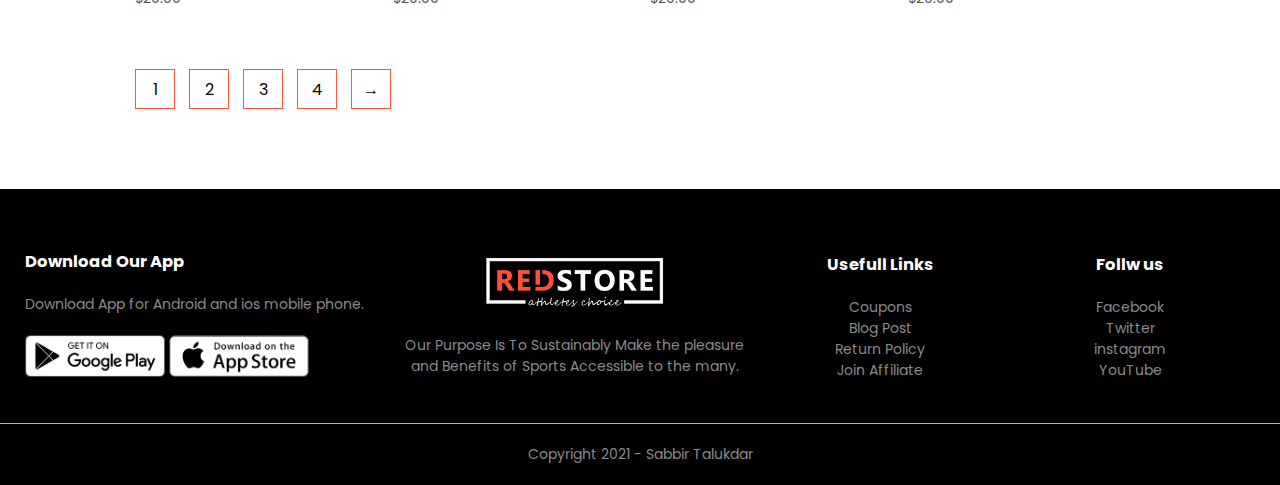
<file: products.html>
<!DOCTYPE html>
<html lang="en">
<head>
    <meta charset="UTF-8">
    <meta name="viewport" content="width=device=width, initial-scale=1.0"
    <meta http-equiv="X-UA-Compatible" content="IE=edge">
    <meta name="viewport" content="width=device-width, initial-scale=1.0">
    <title>All Products</title>
    <link rel="stylesheet" href="style.css">
    <link href="https://fonts.googleapis.com/css2?family=Poppins:wght@300;400;500;600;700&display=swap" rel="stylesheet">
    <link rel="stylesheet" href="css/all.min.css">
    <link rel="stylesheet" href="css/fontawesome.min.css">
</head>
<body>
    
    <div class="container">
        <div class="navbar">
            <div class="logo">
               <a href="index.html"><img src="images/logo.png" alt=""></a> 
            </div>
            <nav>
                <ul id="MenuItems">
                    <li><a href="index.html">Home</a></li>
                    <li><a href="products.html">Products</a></li>
                    <li><a href="">About</a></li>
                    <li><a href="">Contact</a></li>
                    <li><a href="account.html">Account</a></li>
                </ul>
            </nav>
           <a href="cart.html"><img src="images/cart.png" width="30px" height="30px"></a> 
            <img src="images/menu.png" class="menu-icon"
            onclick="menutoggle()">
        </div>
    
    </div>
    
    <div class="small-container">

        <div class="row row-2">
            <h2>All Products</h2>
            <select>
                <option>Default Shorting</option>
                <option>Short by price</option>
                <option>Short by popularity</option>
                <option>Short by rating</option>
                <option>Short by sale</option>
            </select>
        </div>

        <div class="row">
            <div class="col-4"> <img src="images/product-1.jpg" alt="">
                <h4>Red Printed T-Shirt</h4>
                <div class="raiting">
                    <i class="fa fa-star"></i>
                    <i class="fa fa-star"></i>
                    <i class="fa fa-star"></i>
                    <i class="fa fa-star"></i>
                    <i class="far fa-star"></i>    
                </div>
                <p>$20.00</p>
            </div>
            <div class="col-4"> <img src="images/product-2.jpg" alt="">
                <h4>Red Printed T-Shirt</h4>
                <div class="raiting">
                    <i class="fa fa-star"></i>
                    <i class="fa fa-star"></i>
                    <i class="fa fa-star"></i>
                    <i class="fa fa-star"></i>
                    <i class="fa fa-star"></i>    
                </div>
                <p>$20.00</p>
            </div>
            <div class="col-4"> <img src="images/product-4.jpg" alt="">
                <h4>Red Printed T-Shirt</h4>
                <div class="raiting">
                    <i class="fa fa-star"></i>
                    <i class="fa fa-star"></i>
                    <i class="fa fa-star"></i>
                    <i class="far fa-star"></i>
                    <i class="far fa-star"></i>    
                </div>
                <p>$20.00</p>
            </div>
            <div class="col-4"> <img src="images/product-3.jpg" alt="">
                <h4>Red Printed T-Shirt</h4>
                <div class="raiting">
                    <i class="fa fa-star"></i>
                    <i class="fa fa-star"></i>
                    <i class="fa fa-star"></i>
                    <i class="fa fa-star"></i>
                    <i class="fas fa-star-half-alt"></i>   
                </div>
                <p>$20.00</p>
            </div>
        </div>
        
        <div class="row">
            <div class="col-4"> <img src="images/product-5.jpg" alt="">
                <h4>Red Printed T-Shirt</h4>
                <div class="raiting">
                    <i class="fa fa-star"></i>
                    <i class="fa fa-star"></i>
                    <i class="fa fa-star"></i>
                    <i class="fa fa-star"></i>
                    <i class="far fa-star"></i>    
                </div>
                <p>$20.00</p>
            </div>
            <div class="col-4"> <img src="images/product-6.jpg" alt="">
                <h4>Red Printed T-Shirt</h4>
                <div class="raiting">
                    <i class="fa fa-star"></i>
                    <i class="fa fa-star"></i>
                    <i class="fa fa-star"></i>
                    <i class="fa fa-star"></i>
                    <i class="fa fa-star"></i>    
                </div>
                <p>$20.00</p>
            </div>
            <div class="col-4"> <img src="images/product-7.jpg" alt="">
                <h4>Red Printed T-Shirt</h4>
                <div class="raiting">
                    <i class="fa fa-star"></i>
                    <i class="fa fa-star"></i>
                    <i class="fa fa-star"></i>
                    <i class="far fa-star"></i>
                    <i class="far fa-star"></i>    
                </div>
                <p>$20.00</p>
            </div>
            <div class="col-4"> <img src="images/product-8.jpg" alt="">
                <h4>Red Printed T-Shirt</h4>
                <div class="raiting">
                    <i class="fa fa-star"></i>
                    <i class="fa fa-star"></i>
                    <i class="fa fa-star"></i>
                    <i class="fa fa-star"></i>
                    <i class="fas fa-star-half-alt"></i>   
                </div>
                <p>$20.00</p>
            </div>
            <div class="row">
                <div class="col-4"> <img src="images/product-9.jpg" alt="">
                    <h4>Red Printed T-Shirt</h4>
                    <div class="raiting">
                        <i class="fa fa-star"></i>
                        <i class="fa fa-star"></i>
                        <i class="fa fa-star"></i>
                        <i class="fa fa-star"></i>
                        <i class="far fa-star"></i>    
                    </div>
                    <p>$20.00</p>
                </div>
                <div class="col-4"> <img src="images/product-10.jpg" alt="">
                    <h4>Red Printed T-Shirt</h4>
                    <div class="raiting">
                        <i class="fa fa-star"></i>
                        <i class="fa fa-star"></i>
                        <i class="fa fa-star"></i>
                        <i class="fa fa-star"></i>
                        <i class="fa fa-star"></i>    
                    </div>
                    <p>$20.00</p>
                </div>
                <div class="col-4"> <img src="images/product-11.jpg" alt="">
                    <h4>Red Printed T-Shirt</h4>
                    <div class="raiting">
                        <i class="fa fa-star"></i>
                        <i class="fa fa-star"></i>
                        <i class="fa fa-star"></i>
                        <i class="far fa-star"></i>
                        <i class="far fa-star"></i>    
                    </div>
                    <p>$20.00</p>
                </div>
                <div class="col-4"> <img src="images/product-12.jpg" alt="">
                    <h4>Red Printed T-Shirt</h4>
                    <div class="raiting">
                        <i class="fa fa-star"></i>
                        <i class="fa fa-star"></i>
                        <i class="fa fa-star"></i>
                        <i class="fa fa-star"></i>
                        <i class="fas fa-star-half-alt"></i>   
                    </div>
                    <p>$20.00</p>
                </div>
            </div>
        </div>

        <div class="page-btn">
            <span>1</span>
            <span>2</span>
            <span>3</span>
            <span>4</span>
            <span>&#8594;</span>
        </div>
    </div>
    <!----------------------footer------------------>

    <div class="footer">
        <div class="container">
            <div class="row">
                <div class="footer-col-1">
                    <h3>Download Our App</h3>
                    <p>Download App for Android and ios mobile phone.</p>
                    <div class="app-logo">
                        <img src="images/play-store.png" alt="">
                        <img src="images/app-store.png" alt="">
                    </div>
                </div>
                <div class="footer-col-2">
                    <img src="images/logo-white.png" alt="">
                    <p>Our Purpose Is To Sustainably Make the pleasure and Benefits of Sports Accessible to the many.</p>
                </div>
                <div class="footer-col-3">
                    <h3>Usefull Links</h3>
                    <ul>
                        <li>Coupons</li>
                        <li>Blog Post</li>
                        <li>Return Policy</li>
                        <li>Join Affiliate</li>
                    </ul>
                </div>
                <div class="footer-col-4">
                    <h3>Follw us</h3>
                    <ul>
                        <li>Facebook</li>
                        <li>Twitter</li>
                        <li>instagram</li>
                        <li>YouTube</li>
                    </ul>
                </div>
        </div>
    </div>
    <hr>
    <p class="copyright">Copyright 2021 - Sabbir Talukdar</p>
    </div>
<!------------------js for toggle menu------------>
    <script>
        var MenuItems = document.getElementById("MenuItems");

        MenuItems.style.maxHeight ="0px";

        function menutoggle(){
            if(MenuItems.style.maxHeight == "0px")
            {
                MenuItems.style.maxHeight ="200px";
            }
            else
            {
                MenuItems.style.maxHeight ="0px"
            }
        }
    </script>
</body>
</html>
</file>
<file: style.css>
*{
    margin: 0;
    padding: 0;
    box-sizing: border-box;
}
body{
    font-family: 'Poppins', sans-serif;
}
.logo img{
    width: 150px;
    
}
.navbar{
    display: flex;
    align-items: center;
    padding: 20px 20px;
}
nav{
    flex: 1;
    text-align:right;
}
nav ul{
    display: inline-block;
    list-style-type: none;
}
nav ul li{
    display: inline-block;
    margin-right: 20px;
}
a{
    text-decoration: none;
    color: #555;
}
p{
    color: #555;
}
.container{
    max-width: 1300px;
    margin: auto;
    padding-left: 25px;
    padding-right: 25px;
}
.row{
    display: flex;
    align-items: center;
    flex-wrap: wrap;
    justify-content: space-around;
}
.col-2{
    flex-basis: 50%;
    min-width: 300px;
    padding: 0 30px;
}
.col-2 img{
    max-width: 100%;
    padding : 50px 0px;
    padding : 0 30px;
}
.col-2 h1{
    font-size: 50px;
    line-height: 60px;
    margin: 25px 0;
}
.online{
    color: #ff523b;
}
.btn{
    display: inline-block;
    background: #ff523b;
    color: white;
    padding: 10px 30px;
    margin: 30px 0;
    border-radius:30px;
    transition: background 0.5s;
}
.btn:hover{
    background:#a31503;
}
.header{
    background: radial-gradient(#fff, #D8EDE1);
}
.header .row{
    margin-top:40px;
}
/*--------------categories-------------*/
.categories{
    margin: 60px 0;
}
.col-3{
    flex-basis: 30%;
    min-width: 250px;
    margin-bottom: 30px;
}
.col-3 img{
    width: 100%;
}
.small-container{
    max-width: 1080px;
    margin: auto;
    padding-left: 25px;
    padding-right: 25px;
}
.col-4{
    flex-basis: 25%;
    padding: 10px;
    min-width: 200px;
    margin-bottom: 50px;
    transition: transform 0.5s;
}
.col-4 img{
    width: 100%;
}
.title{
    text-align: center;
    margin: 0 auto 80px;
    position: relative;
    line-height: 60px;
    color: #555;
}
.title::after{
    content: '';
    background: #bd1a04;
    width: 80px;
    height: 5px;
    border-radius: 5px;
    position: absolute;
    bottom: 0;
    left: 50%;
    transform: translateX(-50%);
}
h4{
    color: #555;
    font-weight: normal;
}
.col-4 p{
    font-size: 14px;
}
.raiting .fa{
    color: #ff523b;
}
.raiting .fas{
    color: #ff523b;
}
.col-4:hover{
    transform: translateY(-10px);
}
/*--------------offer-------------*/
.offer{
    background: radial-gradient(#fff, #D8EDE1);
    margin-top: 80px;
    padding: 30px 0;
}
.col-2 .offer-img{
    padding: 50px;
}
small{
    color: #555;
}

/*-------------------testimonial----------------*/

.testimonial{
    padding-top: 100px;
}
.testimonial .col-3{
    text-align: center;
    padding: 40px 20px;
    box-shadow: 0 0 20px 0px rgba(0, 0, 0, 0.1);
    cursor: pointer;
    transition: transform 0.5s;  
}
.testimonial .col-3 img{
    width: 50px;
    margin-top: 20px;
    border-radius: 50px;
}
.testimonial .col-3:hover{
    transform: translateY(-10px);
}
.fa.fa-quote-left{
    font-size: 34px;
    color: #ff523b;
}
.col-3 p{
    font-size: 14px;
    margin: 12px 0;
    color: #777;
}
.testimonial .col-3 h3{
    font-weight: 600;
    color: #555;
    font-size: 18px;
}
/*----------------brands------------*/
.brands{
    margin: 100px auto;
}
.col-5{width: 160px;
}
.col-5 img{
    width: 100%;
    cursor: pointer;
    filter: grayscale(100%);
}
.col-5 img:hover{
    filter: grayscale(0);
}
/*-----------footer--------------*/

.footer{
    background: #000;
    color: #8a8a8a;
    font-size: 14px;
    padding: 60px 0 20px;
}
.footer p{
    color: #8a8a8a;
}
.footer h3{
    color: #fff;
    margin-bottom: 20px;
}
.footer-col-1, .footer-col-2, .footer-col-3, .footer-col-4{
    min-width: 250px;
    margin-bottom: 20px;
}
.footer-col-1{
    flex-basis: 30%;
}
.footer-col-2{
    flex: 1;
    text-align: center;
}
.footer-col-2 img{
    width: 180px;
    margin-bottom: 20px;
}
.footer-col-3, .footer-col-4{
    flex-basis: 12%;
    text-align: center;
}
ul{
    list-style-type: none;
}
.app-logo{
    margin-top: 20px;
}
.app-logo img{
    width: 140px;
    cursor: pointer;
}
.footer hr{
    border: none;
    background: #b5b5b5;
    height: 1px;
    margin: 20px 0;
}
.copyright{
    text-align: center;
}
.menu-icon{
    width: 28px;
    margin-left: 20px;
    display: none;
}
/*-------------media querybfor menu------------*/

@media only screen and (max-width: 800px){
    nav ul{
        position: absolute;
        top: 70px;
        left: 0;
        background: #333;
        width: 100%;
        overflow: hidden;
        transition: max-height 0.5s;
    }
   nav ul li{
       display:block;
       margin-right: 50px;
       margin-top: 10px;
       margin-bottom: 10px;
   }
   nav ul li a{
       color: #fff;
   }
   .menu-icon{
       display: block;
       cursor: pointer;
   }
}
/*-----------------------all products page-------------------*/

.row-2{
    justify-content: space-between;
    margin: 100px auto 50px;
}
select{
    border: 1px solid #ff523b;
    padding: 5px;
}
select:focus{
    outline: none;
}
.page-btn{
    margin: 0 auto 80px;
}
.page-btn span{
    display: inline-block;
    border: 1px solid #ff523b;
    margin-left: 10px;
    width: 40px;
    height: 40px;
    text-align: center;
    line-height: 40px;
    cursor: pointer;
}
.page-btn span:hover{
    background: #ff523b;
}

/*---------------------single product details----------------*/

.single-product{
    margin-top: 80px;
}
.single-product .col-2 img{
    padding: 0;
}
.single-product .col-2{
    padding: 20px;
}
.single-product h4{
    margin: 20px 0;
    font-size: 22px;
    font-weight: bold;
}
.single-product select{
    display: block;
    padding: 10px;
    margin-top: 20px;
}
.single-product input{
    width: 50px;
    height: 40px;
    padding-left: 10px;
    font-size: 20px;
    margin-right: 10px;
    border: 1px solid #ff523b;
}
input:focus{
    outline: none;
}
.single-product .fa{
    color: #ff523b;
    margin-left: 10px;
}
.small-img-row{
    display: flex;
    justify-content: space-between;
}
.small-img-col{
    flex-basis: 24%;
    cursor: pointer;
}


/*---------------------cart items details----------------*/

.cart-page{
    margin: 80px auto;
}
table{
    width: 100%;
    border-collapse: collapse;
}
.cart-info{
    display: flex;
    flex-wrap: wrap;
}
th{
    text-align: left;
    padding: 5px;
    color: #fff;
    background: #ff523b;
    font-weight: normal;
}
td{
    padding: 10px 5px;
}
td input{
    width: 40px;
    height: 30px;
    padding: 5px;
}
td a{
    color: #ff523b;
    font-size: 13px;
}
td img{
    width: 80px;
    height: 80px;
    margin-right: 10px;
}
.total-price{
    display: flex;
    justify-content: flex-end;
}
.total-price table{
    border-top: 3px solid #ff523b;
    width: 100%;
    max-width: 400px;
}
td:last-child{
    text-align: right;
}
th:last-child{
    text-align: right;
}


/*----------------------account page-------------------*/

.account-page{
    padding: 50px 0;
    background: radial-gradient(#fff, #D8EDE1);
}
.form-container{
    background: #fff;
    width: 300px;
    height: 400px;
    position: relative;
    text-align: center;
    padding: 20px 0;
    margin: auto;
    box-shadow: 0 0 20px 0px rgba(0,0,0,0.1);
    overflow: hidden;
}
.form-container span{
    font-weight: bold;
    padding: 0 10px;
    color: #555;
    cursor: pointer;
    width: 100px;
    display: inline-block;
}
.form-btn{
    display: inline-block;
}
.form-container form{
    max-width: 300px;
    padding: 0 20px;
    position: absolute;
    top: 130px;
    transition: transform 1s;
}
form input{
    width: 100%;
    height: 30px;
    margin: 10px 0;
    padding: 0 10px;
    border: 1px solid #ccc;
}
form .btn{
    width: 100%;
    border: none;
    cursor: pointer;
    margin: 10px 0;
}
form .btn:focus{
    outline: none;
}


#LoginForm{
    left: -300px;
}
#RegForm{
    left: 0;
}
form a{
    font-size: 14px;
}
#Indicator{
    width: 100px;
    border: none;
    background: #ff523b;
    height: 3px;
    margin-top: 8px;
    transform: translateX(100px);
    transition: transform 1s;

}











/*media query for less than 600 screen size--------*/
@media only screen and (max-width: 800px){
    .row{
        text-align: center;
    }
    .col-2, .col-3, .col-4{
        flex-basis: 100%;
    }
    .single-product .row{
        text-align: left;
    }
    .single-product .col-2{
        padding: 20px 0;
    }
    .single-product h1{
        font-size: 26px;
        line-height: 35px;
    }

    .cart-info p{
        display: none;
    }
}
</file>
